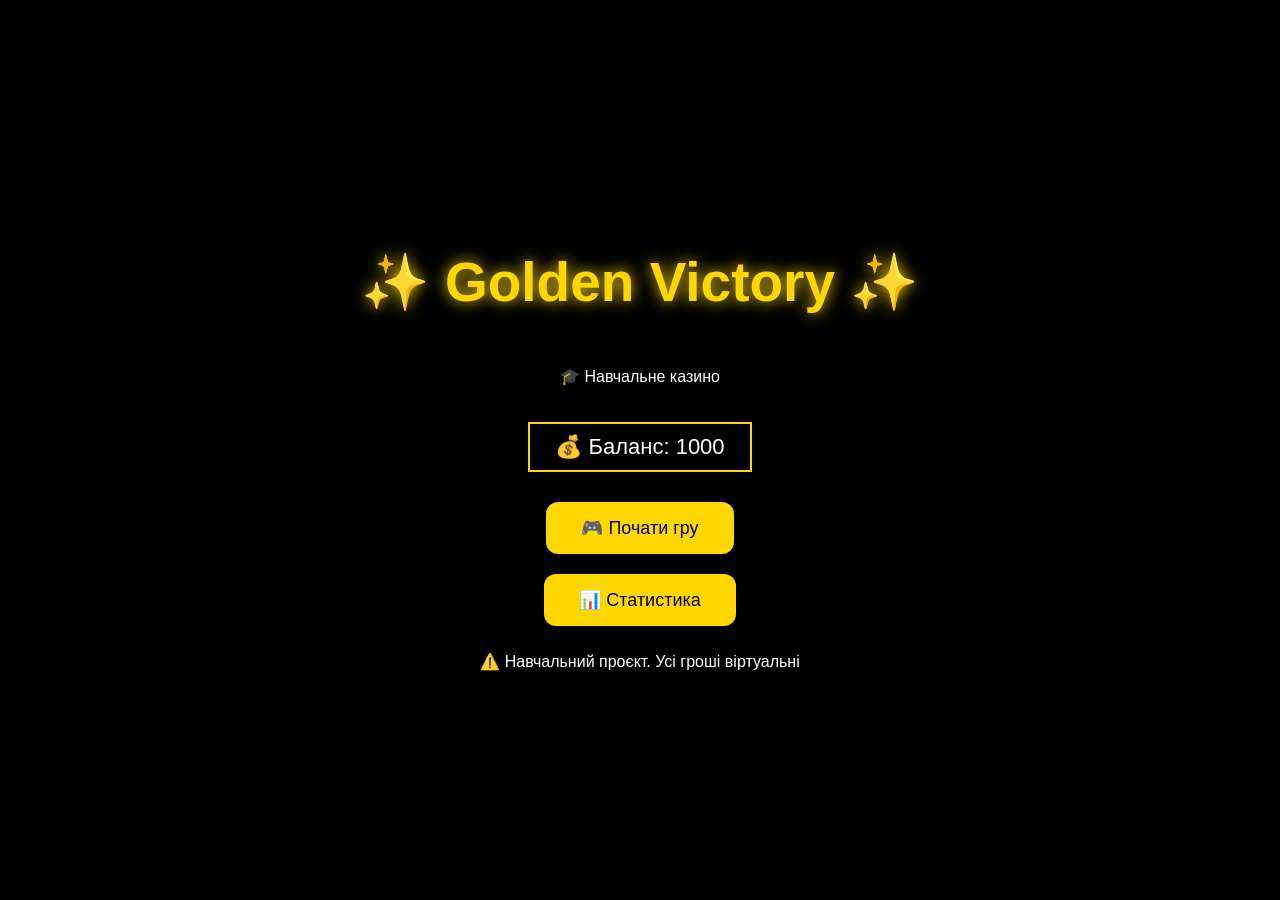
<file: index.html>
<!DOCTYPE html>
<html>
<head>
<title>Golden Victory</title>
<link rel="stylesheet" href="style.css">
<script src="wallet.js"></script>
</head>

<body>

<div class="container">

<h1>✨ Golden Victory ✨</h1>

<p>🎓 Навчальне казино</p>

<div class="balance">
💰 Баланс: <span class="balanceValue"></span>
</div>

<button onclick="location.href='tables.html'">🎮 Почати гру</button>

<button onclick="location.href='stats.html'">📊 Статистика</button>

<p>⚠️ Навчальний проєкт. Усі гроші віртуальні</p>

</div>

</body>
</html>
</file>
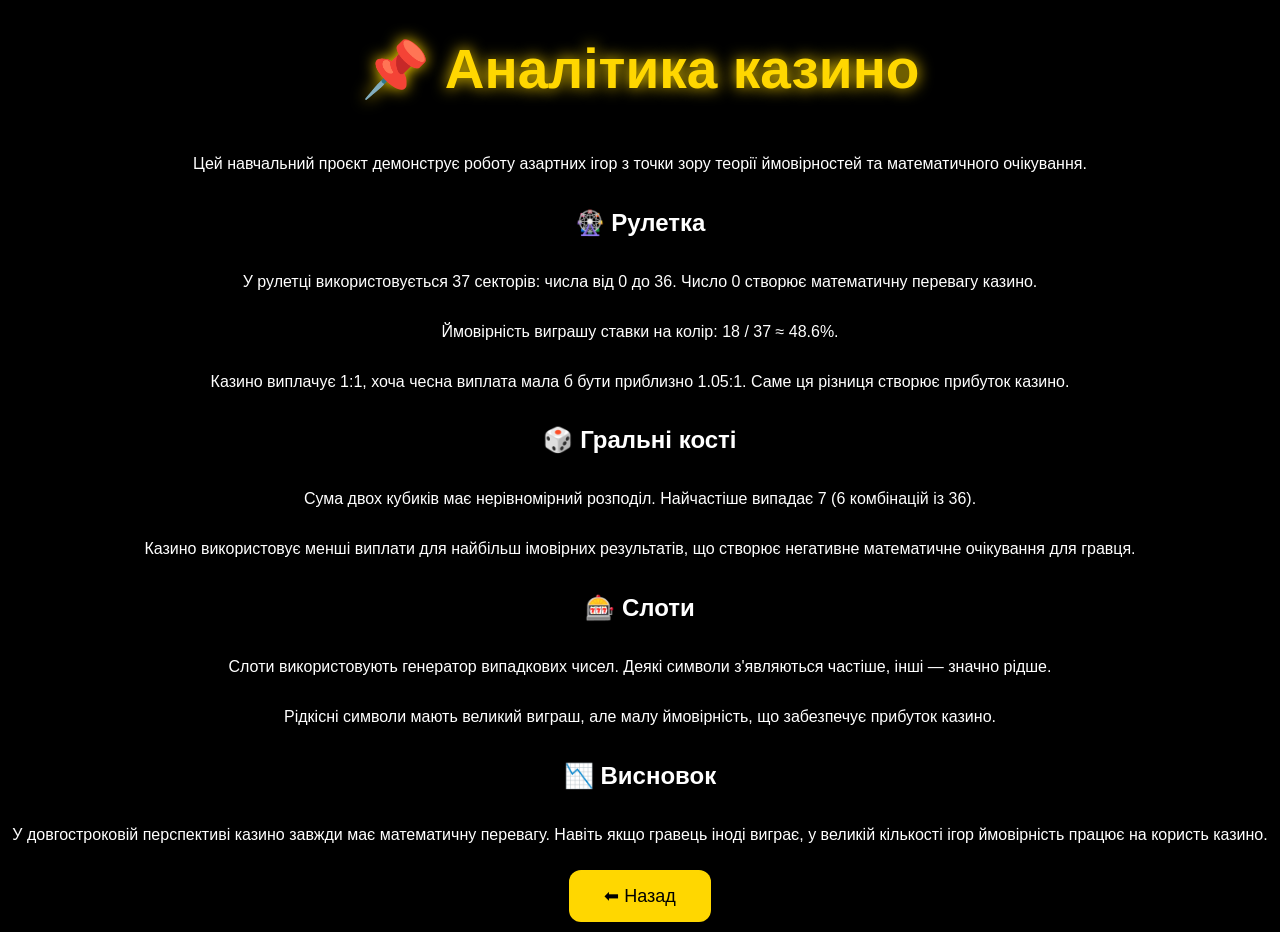
<file: analytics.html>
<!DOCTYPE html>
<html>
<head>
<title>Аналітика</title>
<link rel="stylesheet" href="style.css">
</head>

<body>

<h1>📌 Аналітика казино</h1>

<p>
Цей навчальний проєкт демонструє роботу азартних ігор з точки зору
теорії ймовірностей та математичного очікування.
</p>

<h2>🎡 Рулетка</h2>

<p>
У рулетці використовується 37 секторів: числа від 0 до 36.
Число 0 створює математичну перевагу казино.
</p>

<p>
Ймовірність виграшу ставки на колір:
18 / 37 ≈ 48.6%.
</p>

<p>
Казино виплачує 1:1, хоча чесна виплата мала б бути приблизно 1.05:1.
Саме ця різниця створює прибуток казино.
</p>

<h2>🎲 Гральні кості</h2>

<p>
Сума двох кубиків має нерівномірний розподіл.
Найчастіше випадає 7 (6 комбінацій із 36).
</p>

<p>
Казино використовує менші виплати для найбільш імовірних результатів,
що створює негативне математичне очікування для гравця.
</p>

<h2>🎰 Слоти</h2>

<p>
Слоти використовують генератор випадкових чисел.
Деякі символи з'являються частіше, інші — значно рідше.
</p>

<p>
Рідкісні символи мають великий виграш, але малу ймовірність,
що забезпечує прибуток казино.
</p>

<h2>📉 Висновок</h2>

<p>
У довгостроковій перспективі казино завжди має математичну перевагу.
Навіть якщо гравець іноді виграє, у великій кількості ігор
ймовірність працює на користь казино.
</p>

<button onclick="location.href='tables.html'">⬅ Назад</button>

</body>
</html>
</file>
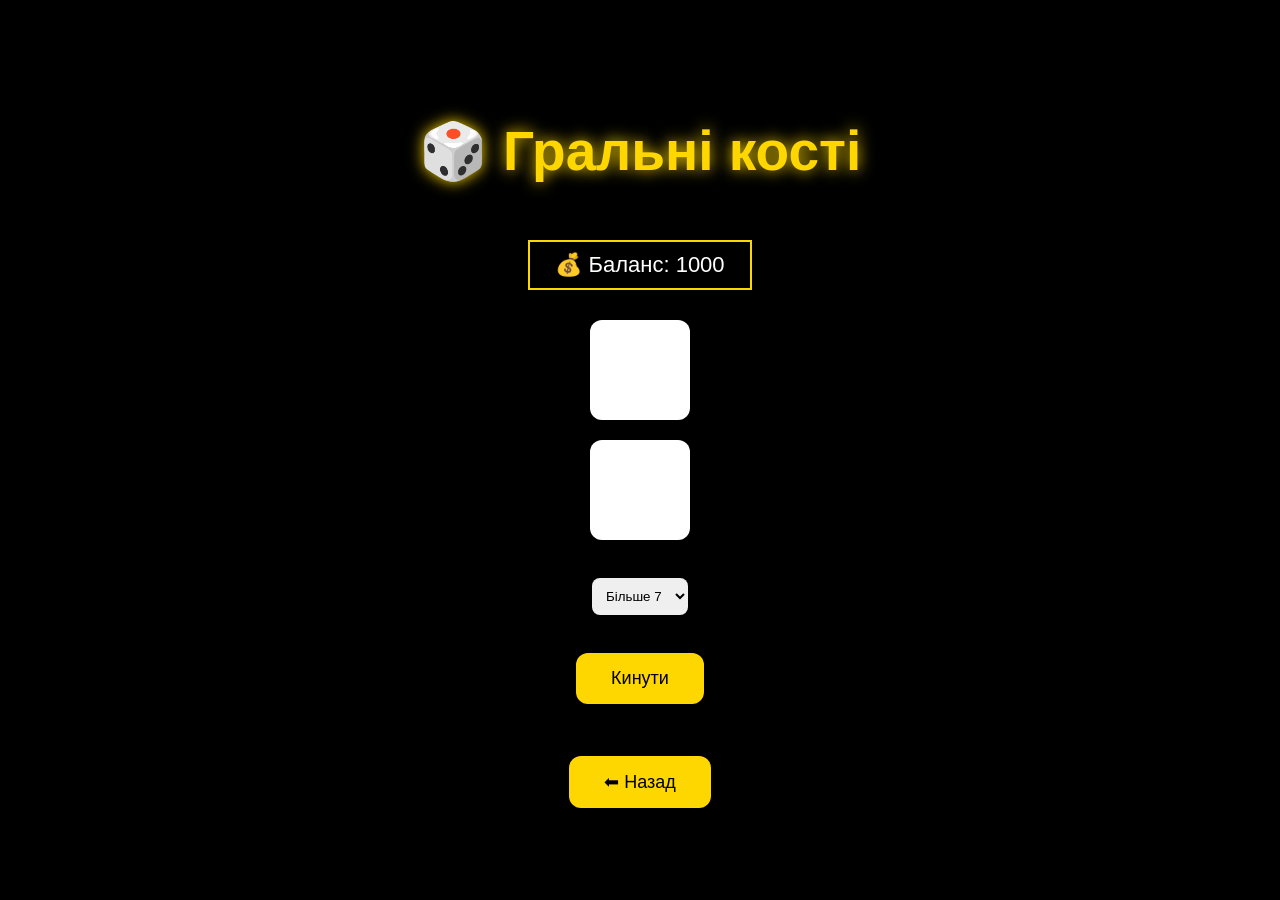
<file: dice.html>
<!DOCTYPE html>
<html>
<head>
<title>Кості</title>
<link rel="stylesheet" href="style.css">
<script src="wallet.js"></script>
<script src="dice.js"></script>
</head>

<body>

<h1>🎲 Гральні кості</h1>

<div class="balance">
💰 Баланс: <span class="balanceValue"></span>
</div>

<div id="dice1" class="dice"></div>
<div id="dice2" class="dice"></div>

<br>

<select id="guess">
<option value="more">Більше 7</option>
<option value="less">Менше 7</option>
<option value="seven">Рівно 7</option>
</select>

<br>

<button onclick="rollDice()">Кинути</button>

<p id="result"></p>

<button onclick="location.href='tables.html'">⬅ Назад</button>

</body>
</html>
</file>
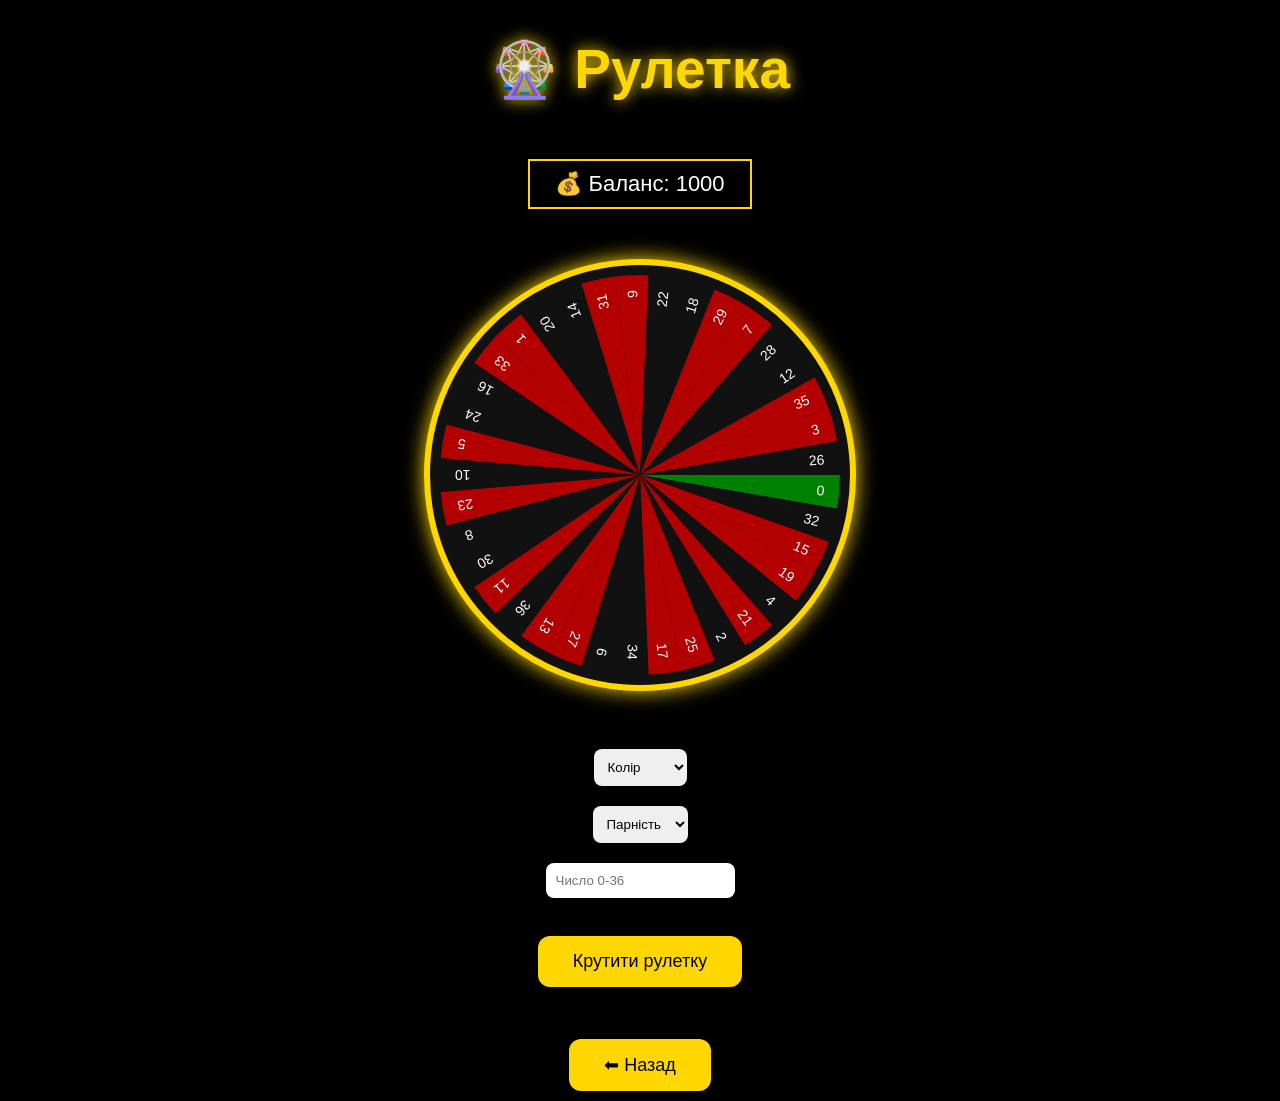
<file: roulette.html>
<!DOCTYPE html>
<html>
<head>
<title>Рулетка</title>
<link rel="stylesheet" href="style.css">
<script src="wallet.js"></script>
<script src="roulette.js"></script>
</head>

<body>

<h1>🎡 Рулетка</h1>

<div class="balance">
💰 Баланс: <span class="balanceValue"></span>
</div>

<canvas id="wheelCanvas" width="420" height="420"></canvas>

<br>

<select id="colorBet">
<option value="">Колір</option>
<option value="red">Червоне</option>
<option value="black">Чорне</option>
</select>

<select id="evenBet">
<option value="">Парність</option>
<option value="even">Парне</option>
<option value="odd">Непарне</option>
</select>

<input id="numberBet" placeholder="Число 0-36">

<br>

<button onclick="spinRoulette()">Крутити рулетку</button>

<p id="result"></p>

<button onclick="location.href='tables.html'">⬅ Назад</button>

</body>
</html>
</file>
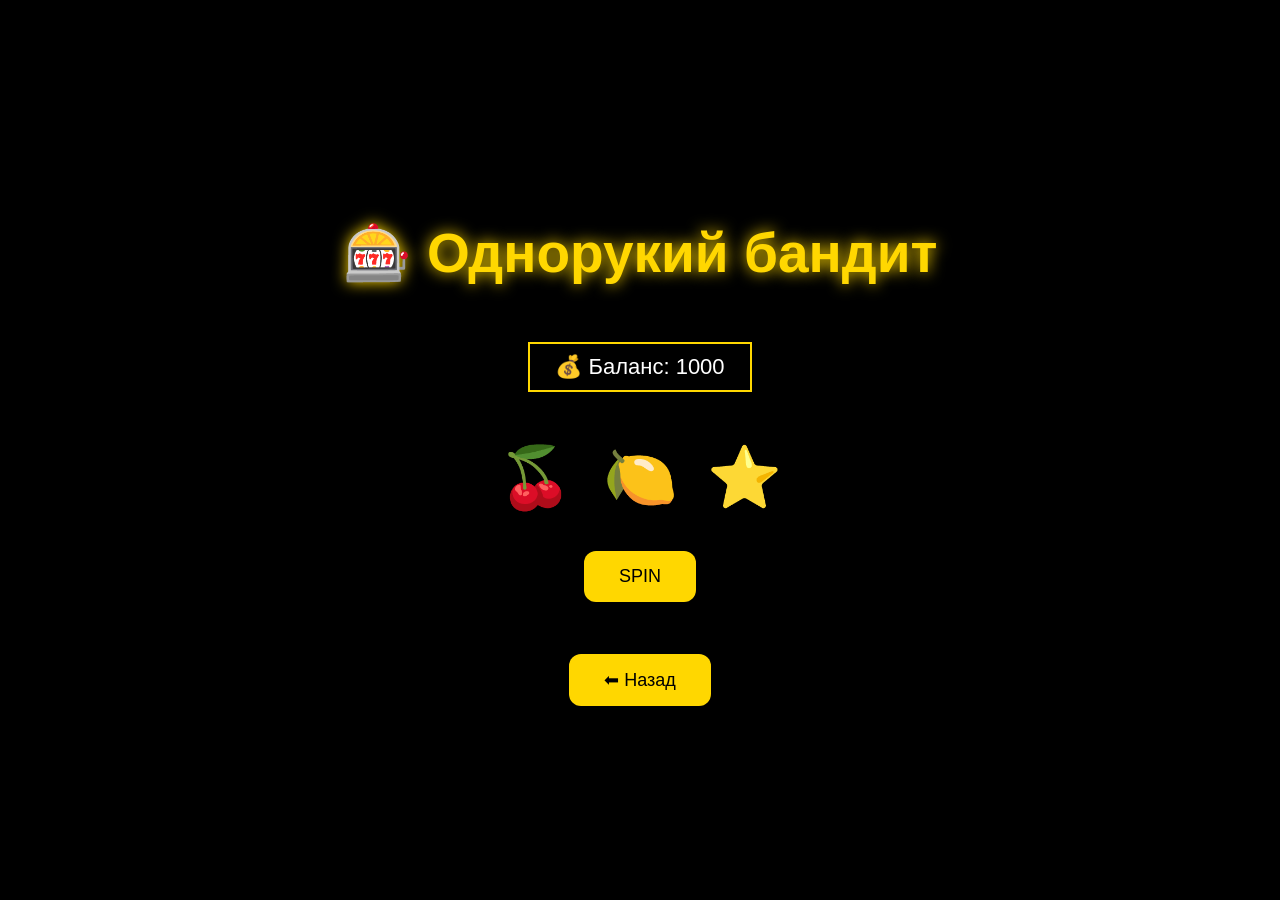
<file: slots.html>
<!DOCTYPE html>
<html>
<head>
<title>Слоти</title>
<link rel="stylesheet" href="style.css">
<script src="wallet.js"></script>
<script src="slots.js"></script>
</head>

<body>

<h1>🎰 Однорукий бандит</h1>

<div class="balance">
💰 Баланс: <span class="balanceValue"></span>
</div>

<div class="slots">

<div class="slot" id="s1">🍒</div>
<div class="slot" id="s2">🍋</div>
<div class="slot" id="s3">⭐</div>

</div>

<br>

<button onclick="spinSlots()">SPIN</button>

<p id="result"></p>

<button onclick="location.href='tables.html'">⬅ Назад</button>

</body>
</html>
</file>
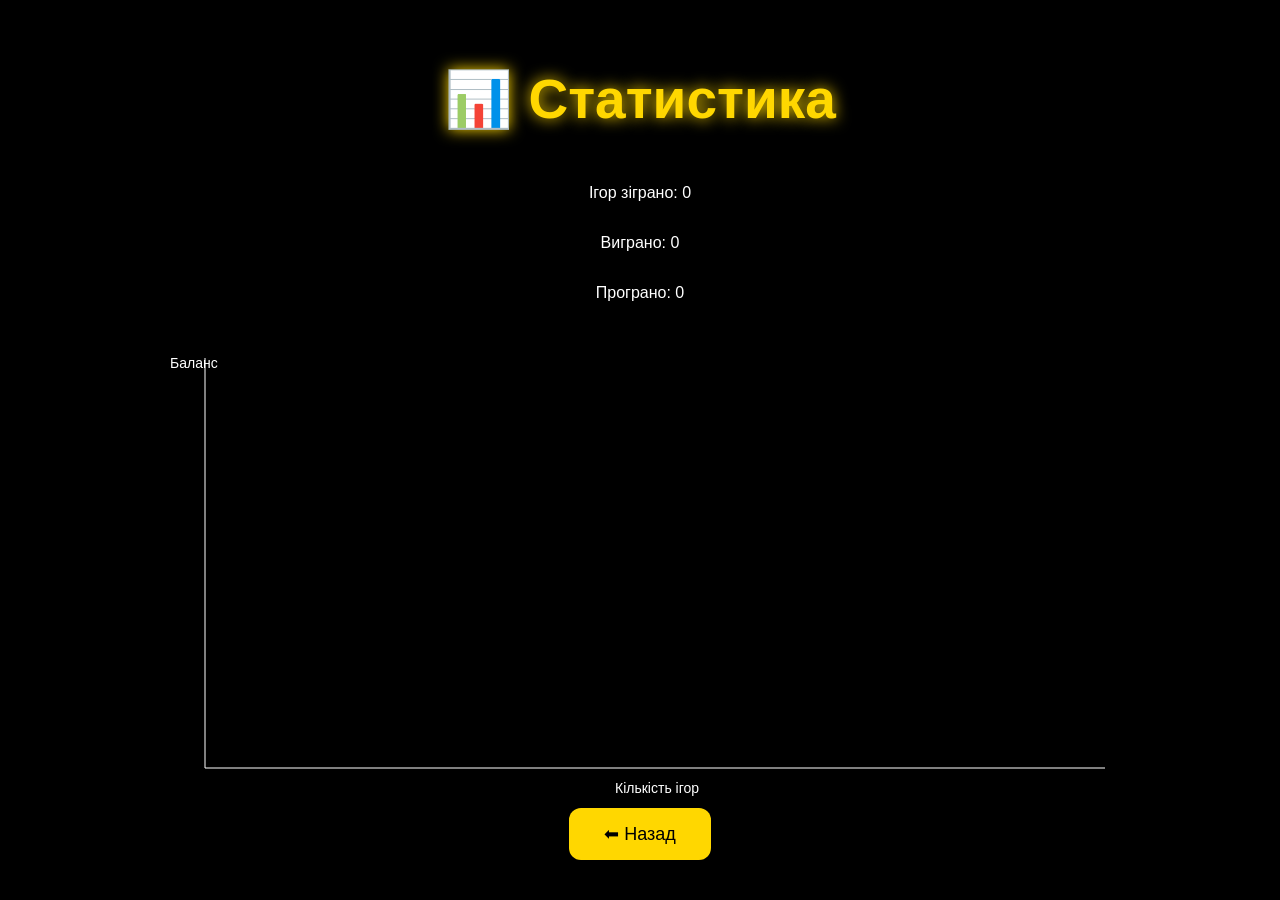
<file: stats.html>
<!DOCTYPE html>
<html>
<head>
<title>Статистика</title>
<link rel="stylesheet" href="style.css">
<script src="wallet.js"></script>
<script src="stats.js"></script>
</head>

<body>

<h1>📊 Статистика</h1>

<p>Ігор зіграно: <span id="played"></span></p>
<p>Виграно: <span id="won"></span></p>
<p>Програно: <span id="lost"></span></p>

<canvas id="chart" width="950" height="450"></canvas>

<button onclick="location.href='index.html'">⬅ Назад</button>

</body>
</html>
</file>
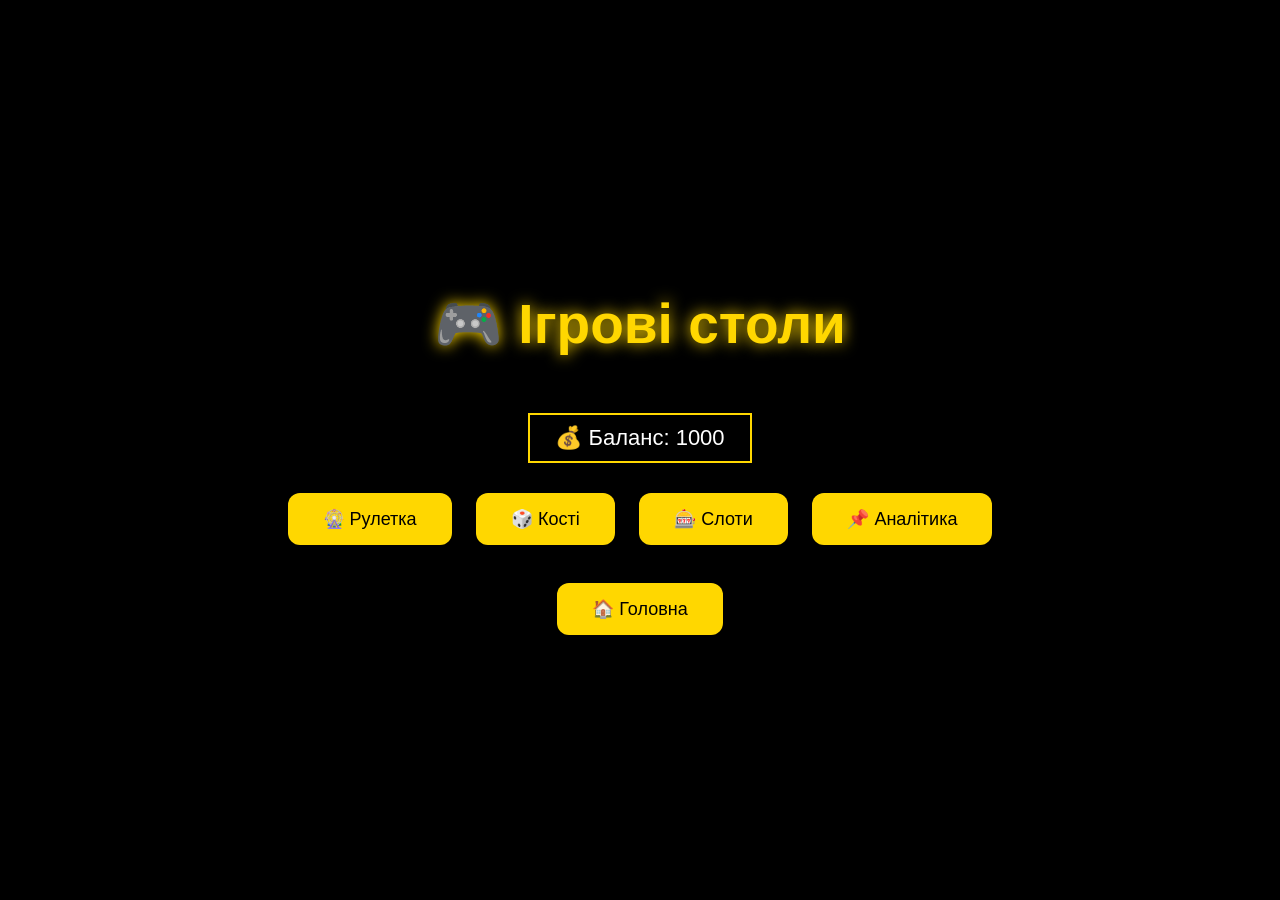
<file: tables.html>
<!DOCTYPE html>
<html>
<head>
<title>Ігрові столи</title>
<link rel="stylesheet" href="style.css">
<script src="wallet.js"></script>
</head>

<body>

<h1>🎮 Ігрові столи</h1>

<div class="balance">
💰 Баланс: <span class="balanceValue"></span>
</div>

<div class="tableButtons">

<button onclick="location.href='roulette.html'">🎡 Рулетка</button>

<button onclick="location.href='dice.html'">🎲 Кості</button>

<button onclick="location.href='slots.html'">🎰 Слоти</button>

<button onclick="location.href='analytics.html'">📌 Аналітика</button>

</div>

<br>

<button onclick="location.href='index.html'">🏠 Головна</button>

</body>
</html>
</file>
<file: style.css>
body{
background:black;
color:white;
font-family:Arial;
text-align:center;
margin:0;

display:flex;
flex-direction:column;
align-items:center;
justify-content:center;
min-height:100vh;
}

h1{
color:gold;
font-size:55px;
text-shadow:0 0 15px gold;
}

.container{
display:flex;
flex-direction:column;
align-items:center;
justify-content:center;
}

.balance{
border:2px solid gold;
padding:10px 25px;
margin:20px auto;
font-size:22px;
display:inline-block;
}

button{
background:gold;
color:black;
border:none;
padding:15px 35px;
margin:10px;
font-size:18px;
border-radius:12px;
cursor:pointer;
transition:0.25s;
}

button:hover{
transform:scale(1.12);
box-shadow:0 0 15px gold;
}

select,input{
padding:10px;
margin:10px;
border-radius:8px;
border:none;
}

.slots{
margin-top:20px;
}

.slot{
font-size:60px;
margin:10px;
display:inline-block;
width:80px;
}

.dice{
width:80px;
height:80px;
background:white;
border-radius:12px;
display:grid;
grid-template-columns:repeat(3,1fr);
grid-template-rows:repeat(3,1fr);
padding:10px;
margin:10px auto;
}

.dot{
width:12px;
height:12px;
background:black;
border-radius:50%;
justify-self:center;
align-self:center;
}

/* нове колесо рулетки */

#wheelCanvas{
margin:30px auto;
border-radius:50%;
border:6px solid gold;
background:#111;
box-shadow:0 0 20px gold;
}

.red{background:#b30000;}
.black{background:#111;}
.green{background:#008000;}

.highlight{
outline:4px solid gold;
}

canvas{
margin-top:30px;
}
</file>
